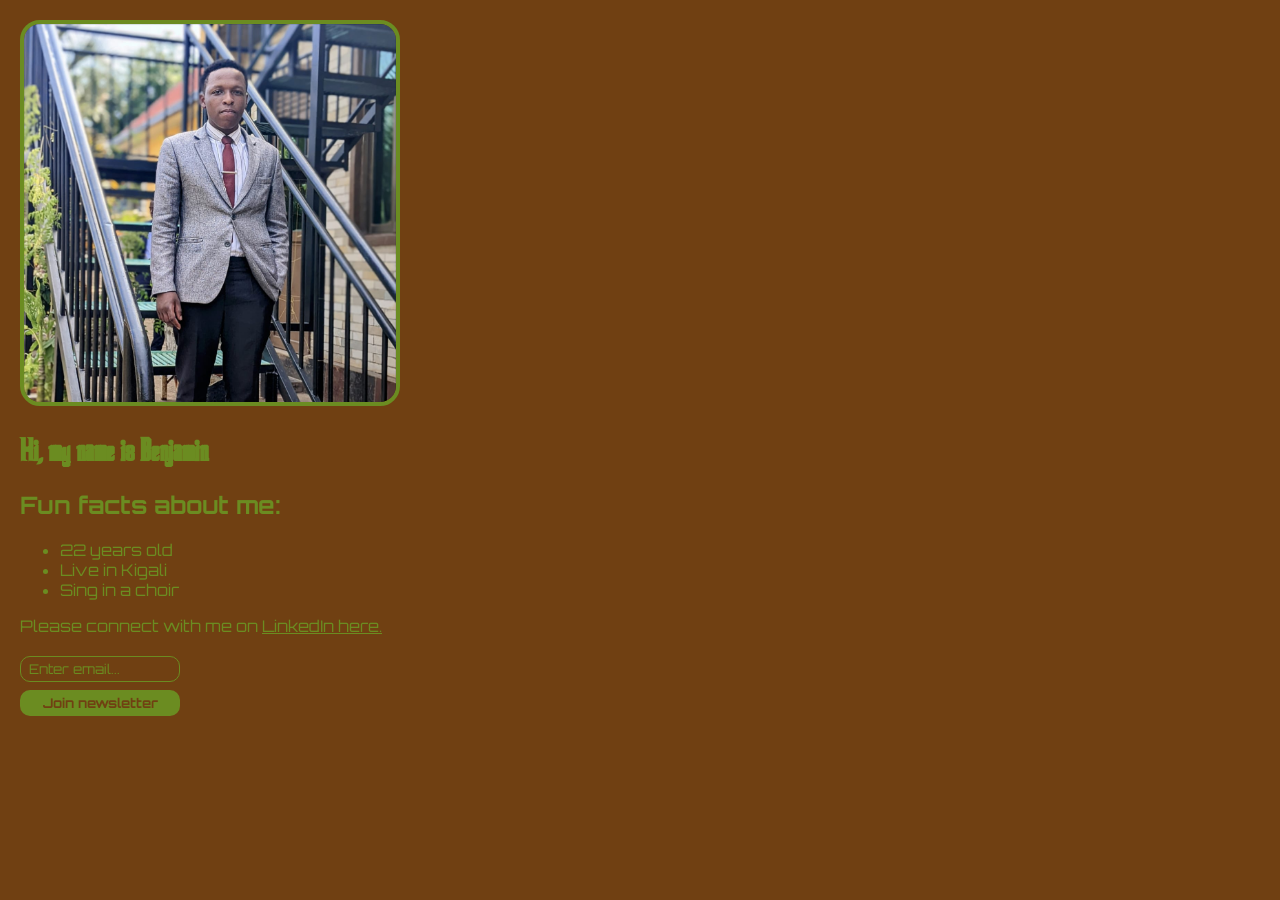
<file: person_project/index.html>
<!doctype html>
<html>
    <head>
        <link rel="stylesheet" href="styles.css" />
        <link href="https://fonts.googleapis.com/css2?family=Bangers&family=Black+Ops+One&family=Creepster&family=La+Belle+Aurore&family=MedievalSharp&family=Orbitron&family=Rye&display=swap" rel="stylesheet">
        <script src="index.js"></script>
        <link rel="stylesheet" href="newCss.css">
    </head>
    <body>
        <!-- 
        Challenge 1:
        Write the HTML for your personal website.
        -->
        <img src="benjamin.jpeg">
        <h1>Hi, my name is Benjamin</h1>
        <h2>Fun facts about me:</h2>
        <ul>
            <li>22 years old</li>
            <li>Live in Kigali</li>
            <li>Sing in a choir</li>
        </ul>
        <p>Please connect with me on <a href="https://www.linkedin.com/in/per-harald-borgen/" taget="_blank">LinkedIn here.</a></p>
        <input type="text" placeholder="Enter email...">
        <button>Join newsletter</button>
    </body>
</html>
</file>
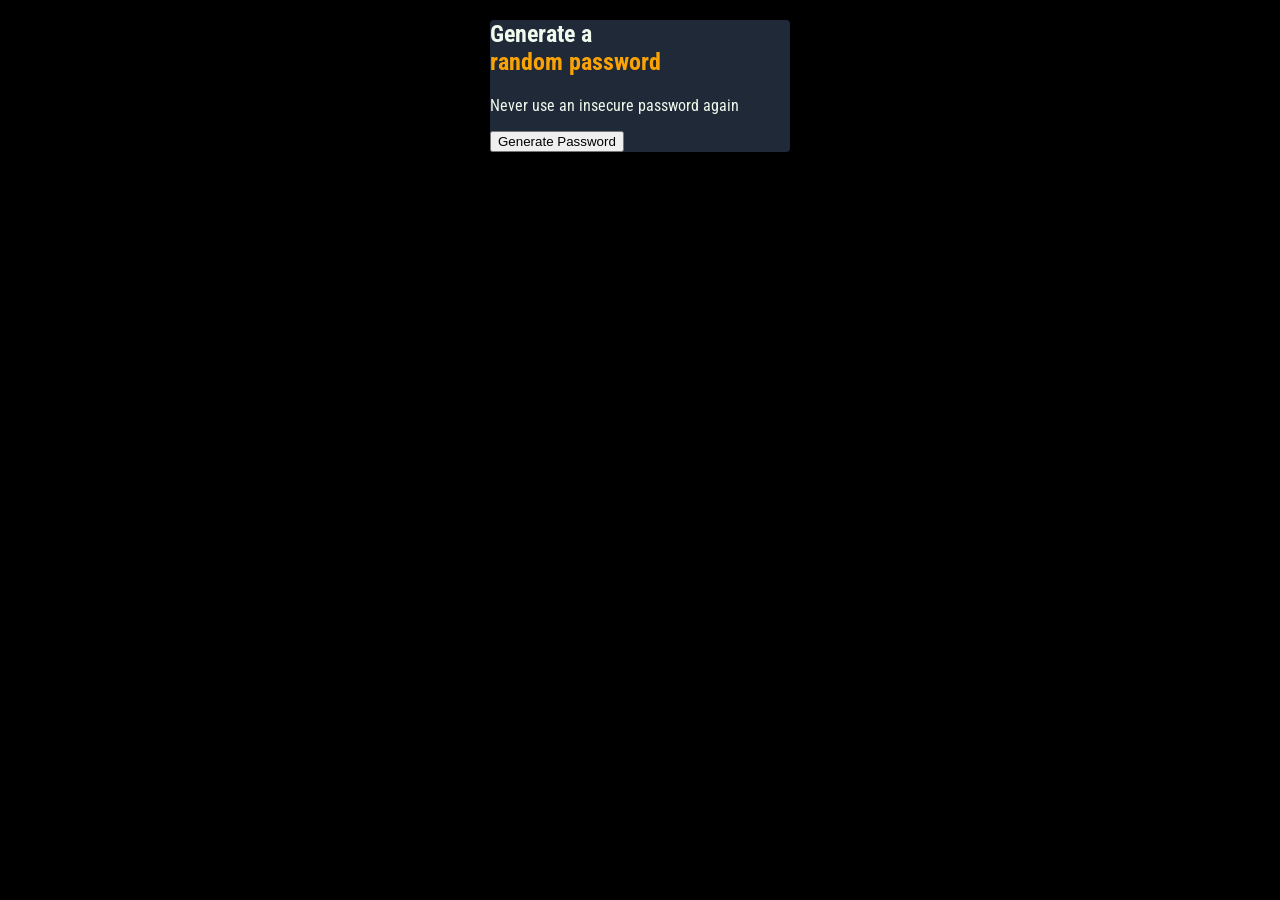
<file: front/html_Css/auto_generator/index.html>
<!DOCTYPE html>
<html lang="en">
<head>
    <meta charset="UTF-8">
    <meta http-equiv="X-UA-Compatible" content="IE=edge">
    <meta name="viewport" content="width=device-width, initial-scale=1.0">
    <title>password auto generators</title>
    <link rel="stylesheet" href="styles.css">
    <link rel="preconnect" href="https://fonts.googleapis.com">
    <link rel="preconnect" href="https://fonts.gstatic.com" crossorigin>
    <link href="https://fonts.googleapis.com/css2?family=Doto:wght@100..900&family=Happy+Monkey&family=Orbitron:wght@700&family=Oswald:wght@200..700&family=Roboto+Condensed:ital,wght@0,100..900;1,100..900&display=swap" rel="stylesheet">
</head>
<body>
    <section>
        <h1>Generate a <span>random password</span></h1>
        <p>Never use an insecure password again</p>
        <button id="generator-btn">Generate Password</button>
        <div></div>
        <div>
            <p id="generator-el1"></p>
            <p id="generator-el2"></p>
        </div>
        <script src="index.js"></script>
   </section>
</body>
</html>
</file>
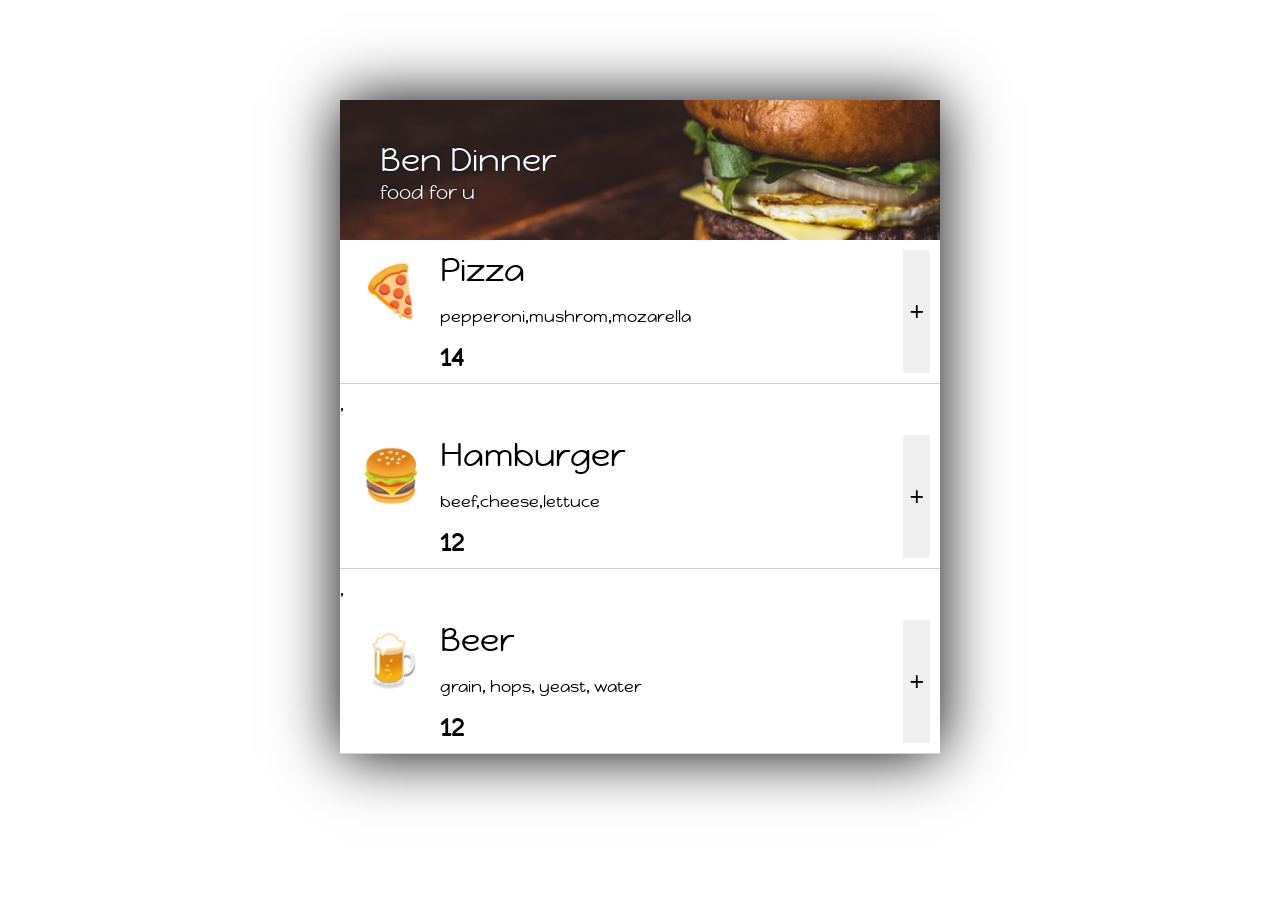
<file: front/html_Css/reastraunt_order/index.html>
<!DOCTYPE html>
<html lang="en">
<head>
    <meta charset="UTF-8">
    <meta http-equiv="X-UA-Compatible" content="IE=edge">
    <meta name="viewport" content="width=device-width, initial-scale=1.0">
    <title>Document</title>
    <link rel="stylesheet" href="./index.css">
    <link rel="preconnect" href="https://fonts.googleapis.com">
    <link rel="preconnect" href="https://fonts.gstatic.com" crossorigin>
    <link href="https://fonts.googleapis.com/css2?family=Doto:wght@100..900&family=Happy+Monkey&family=Orbitron:wght@700&family=Oswald:wght@200..700&family=Roboto+Condensed:ital,wght@0,100..900;1,100..900&family=Roboto:ital,wght@0,100;0,300;0,400;0,500;0,700;0,900;1,100;1,300;1,400;1,500;1,700;1,900&family=Smythe&display=swap" rel="stylesheet">
</head>
<body>
    <div class="template">
        <header>
            <h1>Ben Dinner</h1>
            <h3>food for u</h3>
        </header>
        <!-- <div class="section" id="item-section">
            <div class="item">
                <div class="image">${emoji}</div>
                <div class="info">
                    <h1>${ name }</h1>
                    <p>${ ingredients }</p>
                    <h2>${ price }</h2>
                </div>
                <button class="add-item">+</button> 
            <div>
            <div class="item">
                <div class="image">${emoji}</div>
                <div class="info">
                    <h1>${ name }</h1>
                    <p>${ ingredients }</p>
                    <h2>${ price }</h2>
                </div>
                <button class="add-item">+</button> 
            <div>
        </div> -->
        <div class="section" id="item-section">
    
        </div>
        <div class="order" id="ordering">
            <h1 style="text-align: center;">order</h1>
            <!-- <div class="chart-item">
                <p>oreeee</p>
                <p>pri</p>
            </div>
            <div class="line"></div>
            <div class="total-price">hh</div>
            <button>complete</button> -->
            <button>complete</button>
        </div>
        <div class="form" id="form">
            <h4>Enter your information</h4>
            <form action="">
            <input type="text" placeholder="enter full" id="" />
            <input type="text" placeholder="Enter carf"  id="" />
            <input type="text" placeholder="Enter CVV"  id="" />
            <button id="pay-btn">pay</button>
        </form>
        </div>
    </div>
  <script src="./index.js" type="module" defer></script>
</body>
</html>
</file>
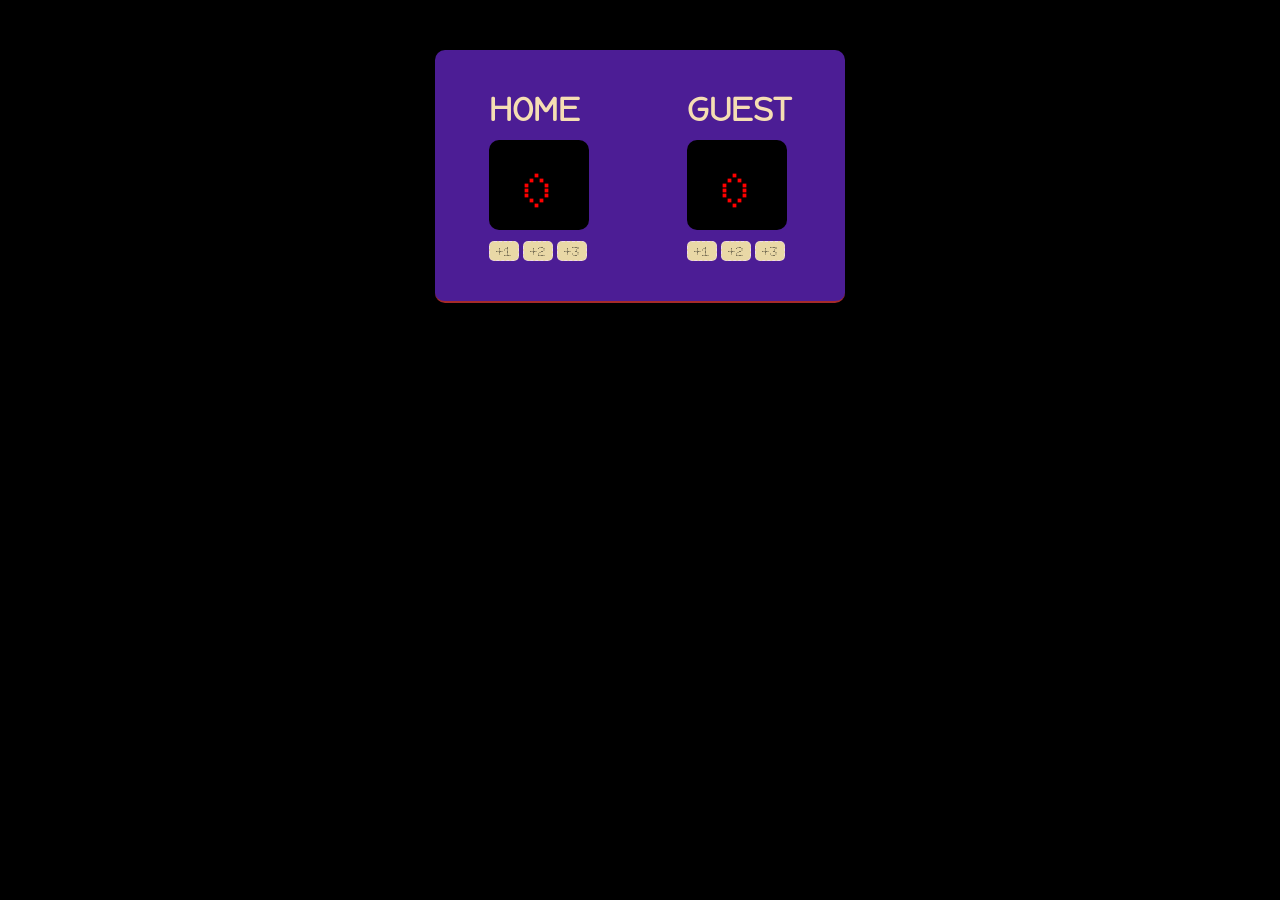
<file: front/html_Css/solo_basket_board/index.html>
<!DOCTYPE html>
<html lang="en">
<head>
    <meta charset="UTF-8">
    <meta http-equiv="X-UA-Compatible" content="IE=edge">
    <meta name="viewport" content="width=device-width, initial-scale=1.0">
    <title>basket mark Board</title>
    <link rel="stylesheet" href="styles.css">
    <link rel="preconnect" href="https://fonts.googleapis.com">
    <link rel="preconnect" href="https://fonts.gstatic.com" crossorigin>
    <link href="https://fonts.googleapis.com/css2?family=Doto:wght@100..900&family=Happy+Monkey&family=Orbitron:wght@700&family=Oswald:wght@200..700&display=swap" rel="stylesheet">
</head>
<body>
    <div class="container">
        <div class="container-sm">
            <h1>HOME</h1>
            <div id="mark">0</div>
            <div class="btn">
                <button onclick="btn1()">+1</button>
                <button onclick="btn2()">+2</button>
                <button onclick="btn3()">+3</button>
            </div>
        </div>
        <div>
            <h1>GUEST</h1>
            <div id="mark">0</div>
            <div class="btn">
                <button>+1</button>
                <button>+2</button>
                <button>+3</button>
            </div>
        </div>
        <script src="index.js"></script>
    </div>
</body>
</html>
</file>
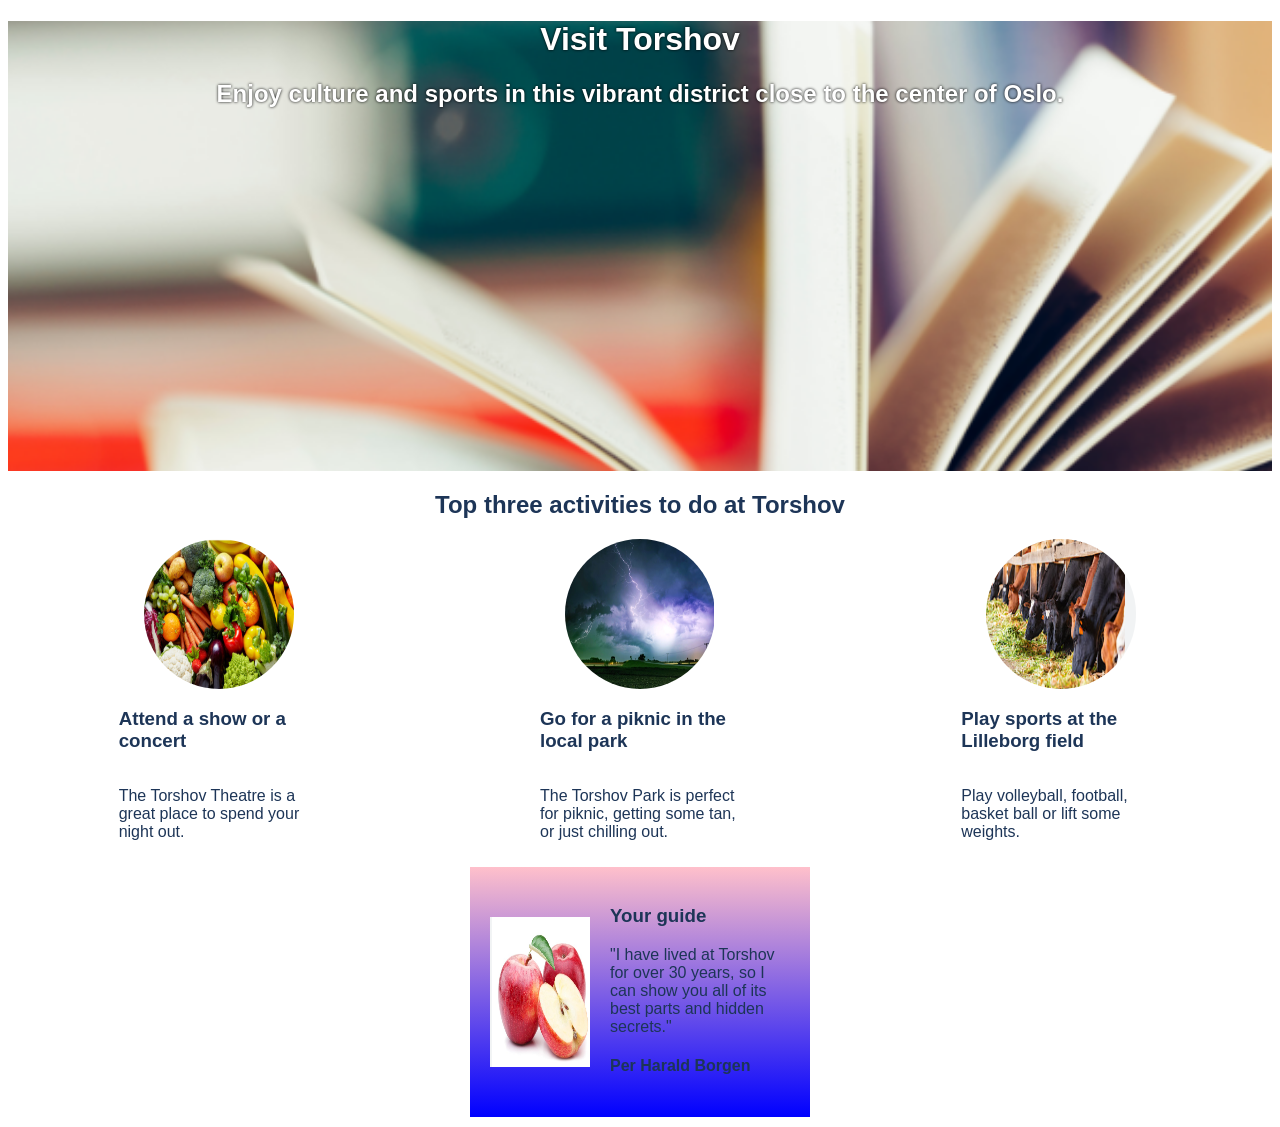
<file: front/html_Css/soloproject/index.html>
<!DOCTYPE html>
<html lang="en">
<head>
    <meta charset="UTF-8">
    <meta http-equiv="X-UA-Compatible" content="IE=edge">
    <meta name="viewport" content="width=device-width, initial-scale=1.0">
    <title>solo project</title>
    <link rel="stylesheet" href="./styles.css">
    <link rel="preconnect" href="https://fonts.googleapis.com">
    <link rel="preconnect" href="https://fonts.gstatic.com" crossorigin>
    <link href="https://fonts.googleapis.com/css2?family=Happy+Monkey&family=Orbitron:wght@700&family=Oswald:wght@200..700&display=swap" rel="stylesheet">
</head>
<body>
    <div id="section1">
        <h1>Visit Torshov</h1>
        <h2> 
            Enjoy culture and sports in this vibrant district 
            close to the center of Oslo.
        </h2>
    </div>
    <div id="section2">
        <h2>Top three activities to do at Torshov</h2>
        <div class="section2-controls">
            <div class="section2-part">
                <img src="./images/agri vegetable.png" alt="the vegetables" />
                <h3>Attend a show or a concert</h3>
                <p>The Torshov Theatre is a great place to spend your night out.</p>
            </div>
            <div class="section2-part">
                <img src="./images/agri thumberstom.png" alt="the thumberstom" />
                <h3>Go for a piknic in the local park</h3>
                <p>The Torshov Park is perfect for piknic, getting some tan, or just chilling out.</p>
            </div>
            <div class="section2-part">
                <img src="./images/agri_farmer.png" alt="the farmer" />
                <h3>Play sports at the Lilleborg field</h3>
                <p>Play volleyball, football, basket ball or lift some weights.</p>
            </div>
        </div>
    </div>
    <div class="section3">
        <img src="./images/agri_apple.png" alt="agri_apple" />
        <div>
            <h3>Your guide</h3>
            <p>"I have lived at Torshov for over 30 years, so I can show you all of its best parts and hidden secrets."</p>
            <h4>Per Harald Borgen</h4>
        </div>
    </div>
</body>
</html>
</file>
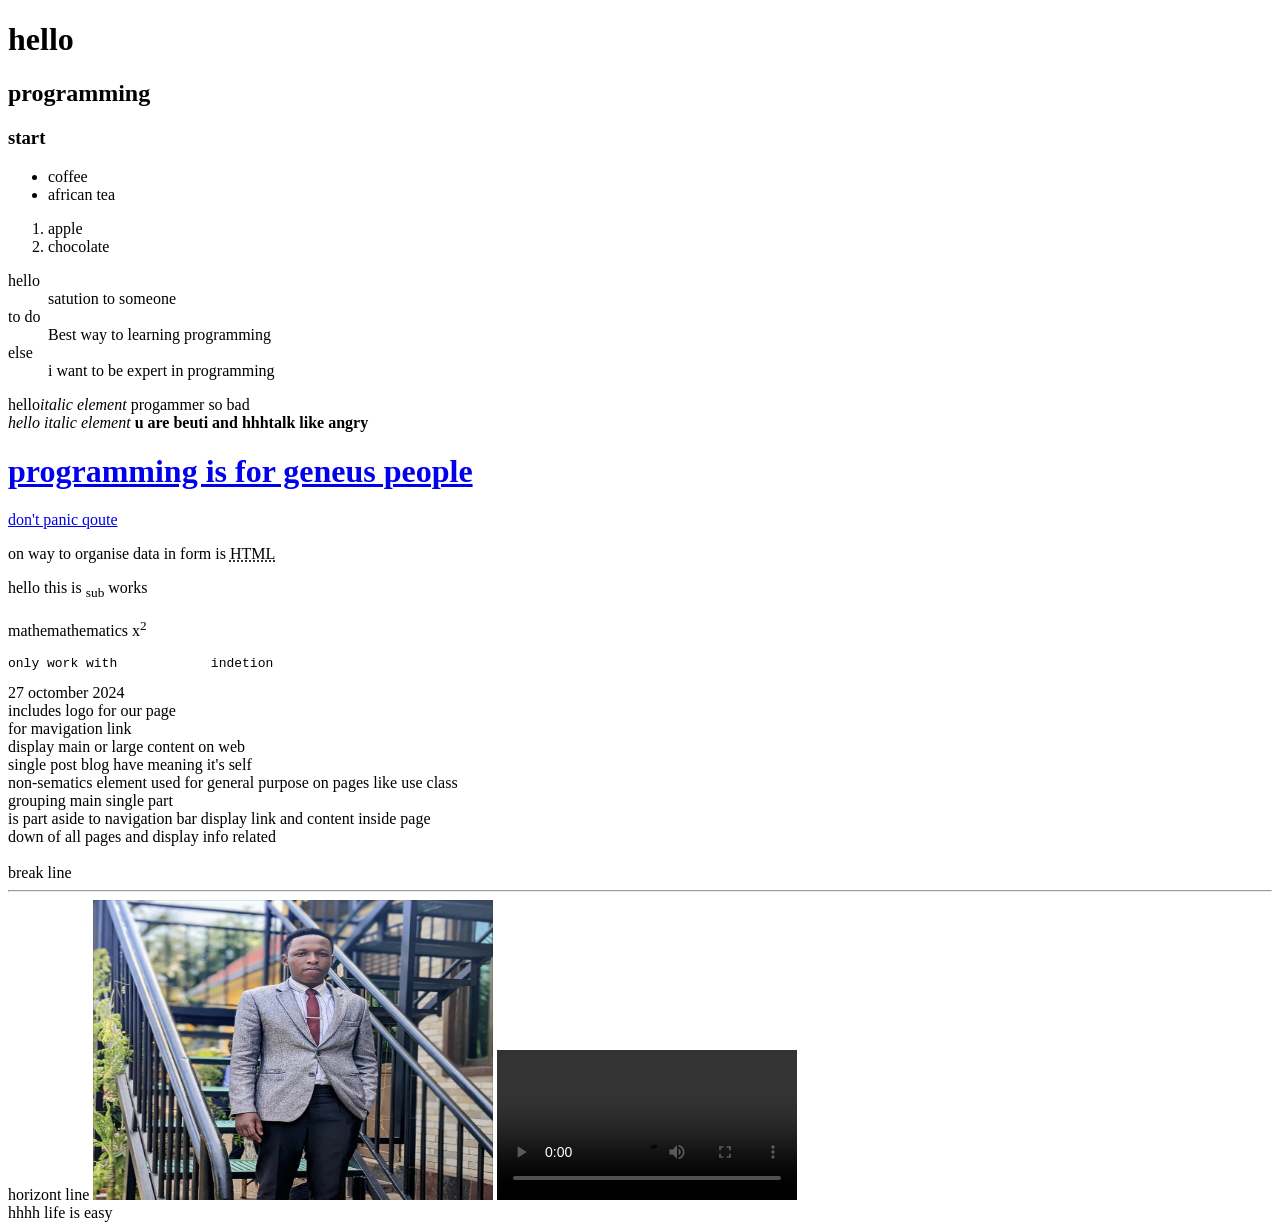
<file: person_project/listofHtmltag.html>
<!DOCTYPE html>
<html>
    <head>
        <meta charset="utf-8"/>
        <meta name="Html" content="Html language all element and tags included in 2 hours">
        <title>All html tags</title>
        <link rel="icon" href="/favicon-48x48.[some hex hash].png">
        <link rel="stylesheet" href="#">
        <script src="#"></script>
    </head>
    <body>
        <!--heading of page-->
        <h1>hello</h1>
        <h2>programming</h2>
        <h3>start</h3>
        <!--list of items-->
        <ul>
            <li>coffee</li>
            <li>african tea</li>
        </ul>
        <ol>
            <li>apple</li>
            <li>chocolate</li>
        </ol>
        <dl>
            <dt>hello</dt>
            <dd>satution to someone</dd>
            <dt>to do</dt>
            <dd>Best way to learning programming</dd>
            <dt>else</dt>
            <dd>i want to be expert in programming</dd>
        </dl>
        <!--italic-->
        <span>hello<i>italic element</i> progammer so bad</span><br>
        <em>hello italic element</em><!--screen readability-->
        <strong>u are beuti and <b>hhh</b>talk like angry</strong>
        <!--link to story-->
        <a href="#" target="_blank" title="explai nmy position">
            <h1>programming is for geneus people
            </h1>
        </a>
        <!--inside document-->
        <a href="#dontpanic">don't panic qoute</a>

        <p>on way to organise data in form is <abbr title="hypertext markup language">HTML</abbr></p>
        <p>hello this is <sub>sub</sub> works</p>
        <p>mathemathematics x<sup>2</sup></p> 
        <pre>only work with            indetion</pre>
        <time datetime="27-10-2003">27 octomber 2024</time>
        
        <!--Document structures-->
        <header>includes logo for our page</header>
        <nav>for mavigation link</nav>
        <main>
            display main or large content on web
            <article>single post blog have meaning it's self</article>
            <div>non-sematics element used for general purpose on pages like use class</div>
            <section>grouping main single part</section>
        </main>
        <aside>is part aside to navigation bar display link and
            content inside page
        </aside>
        <footer>down of all pages and display info related</footer>
        <br/> break line
        <hr/> horizont line

        <!--multi media and embedding-->
        <img src="benjamin.jpeg" alt="benjamin personal picture" width="400px" height="300px">
        <video src="" controls>
            <p>not access content right now</p>
        </video>
        <div id="dontpanic">hhhh life is easy</div>
    </body>
</html>
</file>
<file: person_project/styles.css>
:root {
    --superhero: 'Bangers', cursive;
    --fantasy: 'MedievalSharp', cursive;
    --space: 'Orbitron', sans-serif;
    --military: 'Black Ops One', cursive;
    --romantic: 'La Belle Aurore', cursive;
    --scary: 'Creepster', cursive;
    --cowboy: 'Rye', cursive;
    --regular: sans-serif;
    --fantasy: 'MedievalSharp', cursive;
    --font: var(--regular);
    --sharp: 0;
    --soft: 10px;
    --round: 100px;
    
    --image: var(--soft);
    
    --background: #f5f5f5;
    --text: #222222;
    
    --light: var(--background);
    --dark: var(--text);
}


body, html {
    margin: 0;
    padding: 10px;
    background: var(--background);
    color: var(--text);
    font-family: var(--font);
}

img {
    width: 30%;
    border-radius: calc(var(--image) * 2);
    border: 4px solid var(--text);
}

a {
    color: var(--text);
}

input {
    display: block;
    margin: 20px 0 0;
    width: 160px;
    box-sizing: border-box;
    padding: 4px 8px;
    border-width: 1px; 
    border-style: solid;
    border-color:  var(--text);
    color: var(--text);
    background: none;
    border-radius: var(--image);
    font-family: var(--font);
}

::placeholder {
    color: var(--text);
}

button {
    border-radius: var(--image);
    padding: 5px 10px;
    border: none;
    background: var(--text);
    color: var(--background);
    font-weight: bold;
    box-sizing: border-box;
    display: block;
    margin: 8px 0;
    cursor: pointer;
    font-family: var(--font);
    width: 160px;
}
</file>
<file: person_project/newCss.css>
@font-face {
    src: url("TheGodfather-v2.ttf");
    font-family: corleon;
}
h1{
    font-family: corleon;
}
</file>
<file: front/html_Css/auto_generator/styles.css>
body{
    background-color: #000;
    color: #f1faee;
    font-family: "Roboto Condensed", sans-serif;
}
section{
    width: 300px;
    background-color: #1F2937;
    margin: 20px auto;
    border-radius: 4px;
}
span{
    display: block;
    color: #faa307;
}
#genetor-btn{
    background-color: #10B981;
    border: none;
    border-radius: 4px;
    border: 1px solid #2F3E53
}
</file>
<file: front/html_Css/reastraunt_order/index.css>
body{
    margin: 0px;
}
.template{
    
    width: 600px;
    height: auto;
    box-shadow: 0 0 60px black;
    margin: 100px auto;
    font-family: "Happy Monkey", serif;
    font-weight: 400;
    font-style: normal;
    display: flex;
    flex-direction: column;
}
header{
    background-image: url('./image/bg_img.png');
    height: 100px;
    padding-left: 40px;
    padding-top: 40px;
    color: aliceblue;
    text-shadow: 0 0 2px black;
}
h1, h3{
    margin: 0px;
    font-weight: 100;
}
.section {
    display: flex;
    flex-direction: column;

    gap: 10px; /* Adds spacing between children */
}
.item{
    display: flex;
    flex-direction: row;
    border-bottom: 1px solid #D2D2D2;
    padding: 10px;
}
.item h1, .item h2{
    margin: 0px;
}
.image{
    width: 70px;
    height: 89px;
    margin: 10px;
    font-size: 50px;
}
.info{
    display: flex;
    flex-direction: column;
}
.add-item{
    font-size: 25px;
    margin-left: auto;
}
.item button{
    border: none;
}
.order{
    display: none;
    border: 2px solid template;
    box-shadow: 0 0 10px black;
    margin: 10px;
}
.chart-item{
    display: flex;
    flex-direction: row;
    justify-content: space-between;
}
.line{
    border-bottom: 3px solid black;
}
.total-price{
    display: flex;
    justify-content: end;
}
.order button, .form button{
    background-color: green;
    color: white;
    width: 100%;
    padding: 10px;
    font-weight: 800;
    border: none;
}
.form{
  display: none;
  text-align: center;
  width: 200px;
  height: 200px;
  position: fixed;
  left: 0;
  top: 0;
  right: 0;
  bottom: 0;
  margin: auto;
  box-shadow: 0 0 10px black;
  padding: 10px;
  background-color: white;
}
input{
    width: 100%;
    padding: 5px 0;
    margin-bottom: 5px;
}
</file>
<file: front/html_Css/solo_basket_board/styles.css>
body{
    background-color: black;
    font-family: "Happy Monkey", serif;
    font-weight: bold;
    color: wheat;
}

.container{
    background-color: #4C1D95;
    width: 400px;
    margin: 50px auto;
    border-radius: 10px;
    border-bottom: 2px solid brown;
    display: flex;
    justify-content: space-around;
    padding: 20px 5px;
    padding-bottom: 40px;
}
h1{
    margin: 20px 0px 10px 0px;
}
#mark{
    background-color: black;
    height: 70px;
    width: 100px;
    text-align: center;
    padding-top: 20px;
    font-size: 50px;
    border-radius: 10px;
    font-family: "Doto", sans-serif;
    color: red;
    margin-bottom: 10px;
}
button{
    background-color: #e9d8a6;
    border: 1px dashed rgb(240, 216, 232);
    border-radius: 5px;
    font-family: "Doto", sans-serif;
}
</file>
<file: front/html_Css/soloproject/styles.css>
body {
    font-family: 'Segoe UI', Tahoma, Geneva, Verdana, sans-serif;
    color: #1D3557;
}
#section1{
    background-image: url("./images/book_reader.png");
    background-size: cover;
    height: 50vh;
    color: white;
    text-shadow: 0 0 3px black;
    text-align: center;
}
#section2{
    display: flex;
    flex-direction: column;
    justify-content: center;
    align-items: center;
}
.section2-controls{
    display: flex;
    width: 100%;
    justify-content: space-around;
}
.section2-part{
    width: 200px;
    display: flex;
    flex-direction: column;
    align-items: center;
    justify-content: space-around;
}
.section2-part img{
    width: 150px;
    border-radius: 100%;
    height: 150px;
    background-color: #F1FAEE;
}
.section3{
    width: 300px;
    margin: 10px auto;
    padding: 20px;
    background: linear-gradient(pink,blue);
    display: flex;
    align-items: center;
}

.section3 img{
    width: 100px;
    height: 150px;
    margin-right: 20px;
}
</file>
